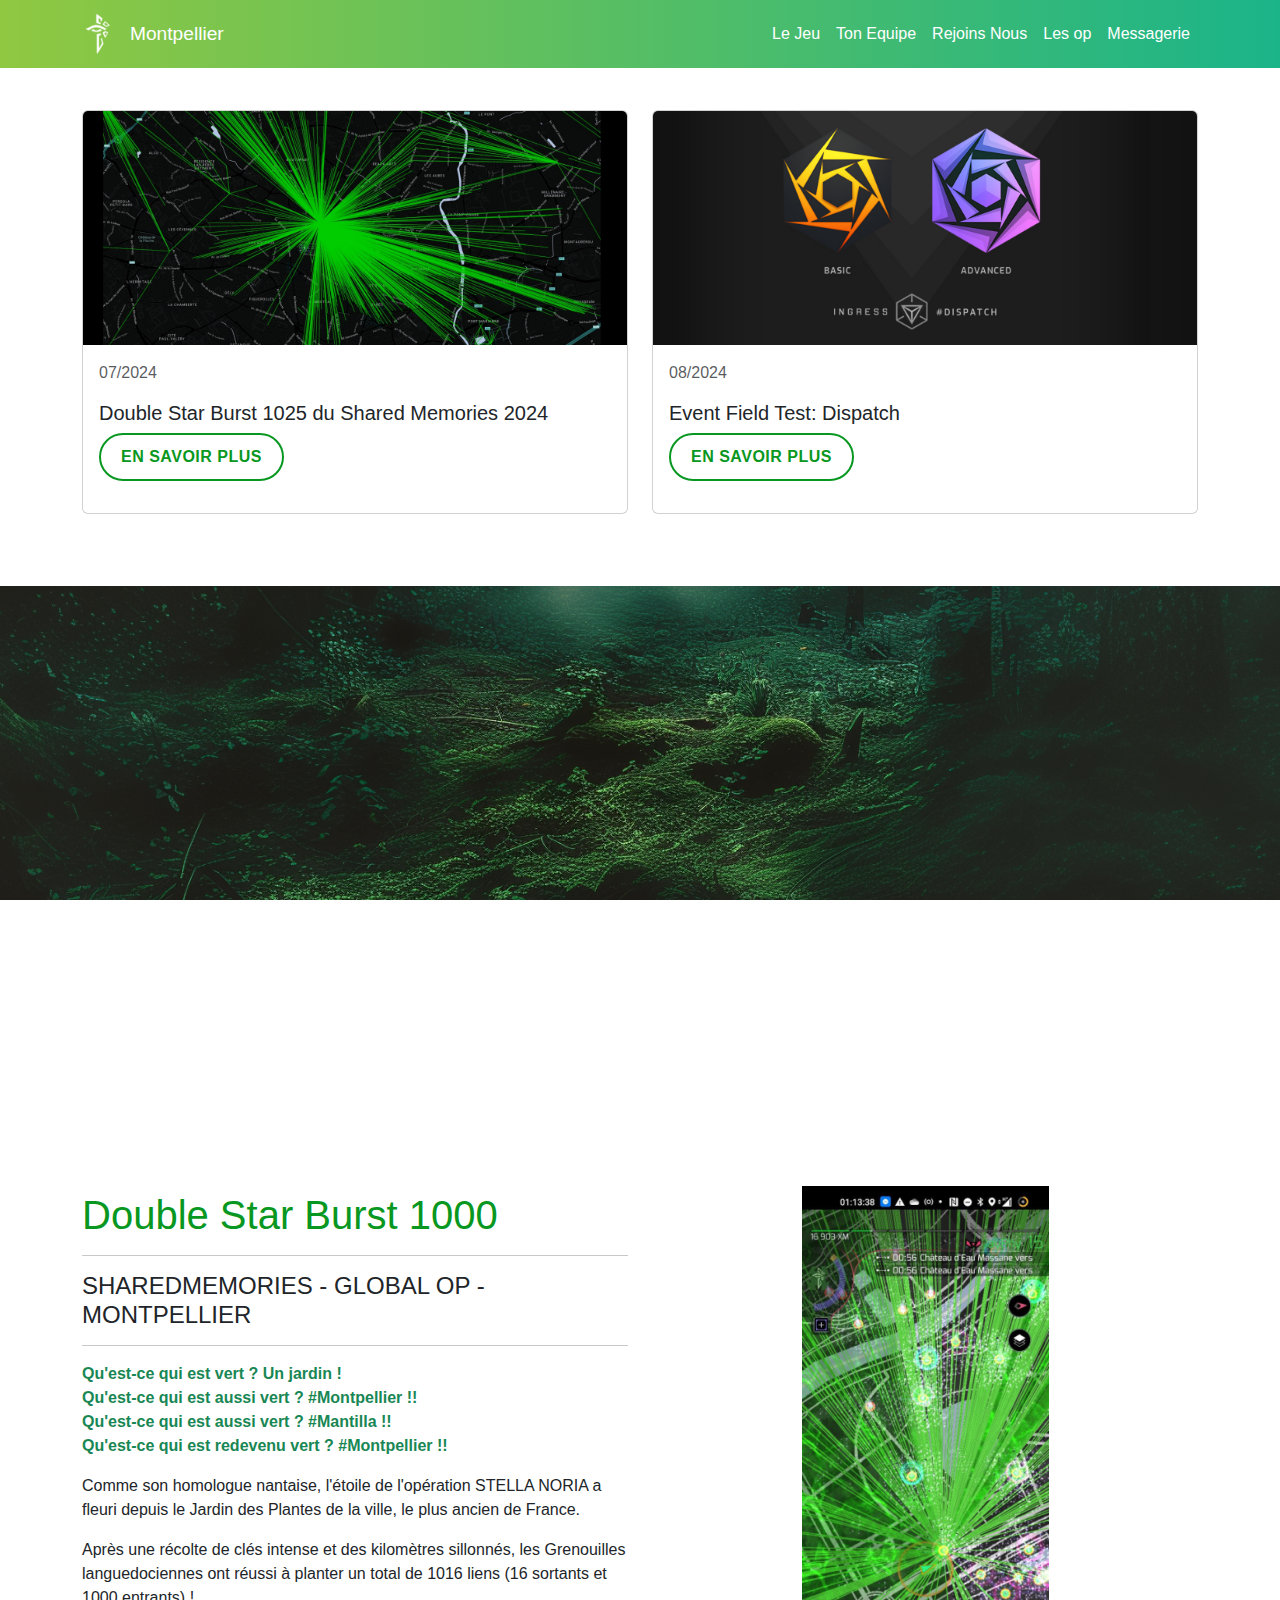
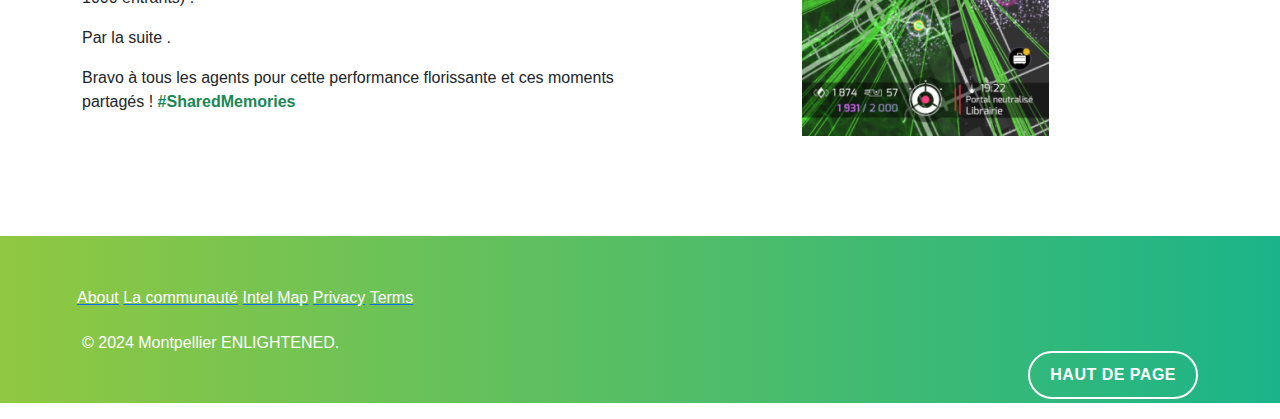
<file: op.html>
<!DOCTYPE html>
<html lang="fr">

<head>
    <meta charset="UTF-8">
    <meta name="viewport" content="width=device-width, initial-scale=1.0">
    <title>Ingress Enlightened Montpellier Operation</title>
    <link href="https://cdn.jsdelivr.net/npm/bootstrap@5.3.0/dist/css/bootstrap.min.css" rel="stylesheet">
    <link href="style2.css" rel="stylesheet">    
    <!-- <link href="//netdna.bootstrapcdn.com/font-awesome/3.2.1/css/font-awesome.css" rel="stylesheet"> -->
    <!--<link href="https://cdnjs.cloudflare.com/ajax/libs/font-awesome/5.9.0/css/all.min.css" rel="stylesheet">-->
    <!-- <link rel="stylesheet" href="path/to/font-awesome/css/font-awesome.min.css">-->
    <link rel="stylesheet" href="https://cdnjs.cloudflare.com/ajax/libs/font-awesome/6.0.0-beta3/css/all.min.css">



    <style>
      
    </style>
</head>


<body>
    <nav class="navbar navbar-expand-lg navbar-light fixed-top">
        <div class="container">
            <a class="navbar-brand text-white" href="#"><img src="img/logo.png" alt="Logo" class="logo"></a>  <span class="custom-text">Montpellier</span></a>
            <button class="navbar-toggler" type="button" data-bs-toggle="collapse" data-bs-target="#navbarNav" aria-controls="navbarNav" aria-expanded="false" aria-label="Toggle navigation">
                <span class="navbar-toggler-icon"></span>
            </button>
            <div class="collapse navbar-collapse" id="navbarNav">
                <ul class="navbar-nav ms-auto">
                    <li class="nav-item">
                        <a class="nav-link" href="#">Le Jeu</a>
                    </li>
                    <li class="nav-item">
                        <a class="nav-link" href="#">Ton Equipe</a>
                    </li>
                    <li class="nav-item">
                        <a class="nav-link" href="#">Rejoins Nous</a>
                    </li>   
                    <li class="nav-item">
                        <a class="nav-link" href="#">Les op</a>
                    </li>     
                    <li class="nav-item">
                        <a class="nav-link" href="https://t.me/+Phn4K0RUXaKBgD5l">Messagerie</a>                       
                    </li>               
                </ul>
            </div>
        </div>
    </nav>

    <section class="container my-5">
        <h2 class="text-center mb-4">All News</h2>
        <div class="row">
            <!-- Card 1 -->
            <div class="col-md-6 mb-4 d-flex">
                <div class="card flex-fill">
                    <img src="img/op/starlink.png" class="card-img-top" alt="#SharedMemories">
                    <div class="card-body d-flex flex-column">
                        <p class="card-text text-muted">07/2024</p>
                        <h5 class="card-title">Double Star Burst 1025 du Shared Memories 2024</h5>
                        <div class="mt-auto">
                            <a href="/news/2024-sharedmem-hakodate" class="btn btn-outline-op">En Savoir Plus</a>
                        </div>
                    </div>
                </div>
            </div>
            <!-- Card 2 -->
            <div class="col-md-6 mb-4 d-flex">
                <div class="card flex-fill">
                    <img src="img/op/dispacth.png" class="card-img-top" alt="Ingress">
                    <div class="card-body d-flex flex-column">
                        <p class="card-text text-muted">08/2024</p>
                        <h5 class="card-title">Event Field Test: Dispatch</h5>
                        <div class="mt-auto">
                            <a href="/news/2024-downloadshardjump" class="btn btn-outline-op">En Savoir Plus</a>
                        </div>
                    </div>
                </div>
            </div>
            <!-- Card 3 
            <div class="col-md-6 mb-4 d-flex">
                <div class="card flex-fill">
                    <img src="https://lh3.googleusercontent.com/AqsLKzZxyYeN7hth28LmRa2bvl5yFYgwwFoz5osvYrctc-RfqSXOks65uW_VeQosfzPI_JilQ4RXdKNfH7jiDp2IUBfIy6MWHxk=s0-e365" class="card-img-top" alt="2024-fieldtestdispatch">
                    <div class="card-body d-flex flex-column">
                        <p class="card-text text-muted">08/13/2024</p>
                        <h5 class="card-title">Field Test: Dispatch</h5>
                        <div class="mt-auto">
                            <a href="/news/2024-fieldtestdispatch" class="btn btn-outline-op">En savoir Plus</a>
                        </div>
                    </div>
                </div>
            </div>-->
            <!-- Card 4
            <div class="col-md-6 mb-4 d-flex">
                <div class="card flex-fill">
                    <img src="https://lh3.googleusercontent.com/idL_k7wOB2D9F9EODgOaUDr1N7i1C3DTQKHiqWGjuXchRYRizZyle9KQf2NRzv2OJ5X0Jj2_kJ4mwZHZm9DP01nb_9JWyrOJBNE=s0-e365" class="card-img-top" alt="#SharedMemories">
                    <div class="card-body d-flex flex-column">
                        <p class="card-text text-muted">08/06/2024</p>
                        <h5 class="card-title">Shared Memories Anomaly Season - Results</h5>
                        <div class="mt-auto">
                            <a href="/news/2024-sharedmem-results" class="btn btn-outline-op">En savoir Plus</a>
                        </div>
                    </div>
                </div>
            </div> -->
            <!-- Card 5 
            <div class="col-md-6 mb-4 d-flex">
                <div class="card flex-fill">
                    <img src="https://lh3.googleusercontent.com/C8LNeWMdbXBHdsdvz0cAXrfrWpXbmOeRV7ZsX2yv8TDzVyB_vppNuBbjN3vWvub4cGvcHggyAlV8ekvcWmiC0yDZGcXNUj3V8D-L=s0-e365" class="card-img-top" alt="Ingress">
                    <div class="card-body d-flex flex-column">
                        <p class="card-text text-muted">07/26/2024</p>
                        <h5 class="card-title">Global Shared Link Challenge Updates</h5>
                        <div class="mt-auto">
                            <a href="/news/2024-sharedlinkupdate" class="btn btn-outline-op">En savoir Plus</a>
                        </div>
                    </div>
                </div>
            </div>-->
           <!-- Card 6
        <div class="col-md-6 mb-4 d-flex">
            <div class="card flex-fill">
                <img src="https://lh3.googleusercontent.com/n7UyoRSuIrt_PjKN05YCYZf13st7UeLjDE2mweRH8OL2RP1QV2c_8qruYoi1RtVLvqunC2aWt-W4IR2FbcKlL1uclDNuWKU-SxiO=s0-e365" class="card-img-top" alt="2024-l8-pursuehumanpotential">
                <div class="card-body d-flex flex-column">
                    <p class="card-text text-muted">07/19/2024</p>
                    <h5 class="card-title">Operation “Pursue. Human. Potential | Evolution. Unbound”</h5>
                    <div class="mt-auto">
                        <a href="/news/2024-l8-pursuehumanpotential" class="btn btn-outline-op">Read More</a>
                    </div>
                </div>
            </div>
        </div> -->
    </div>
</section>


<section class="parallax mb-5"></section>


    <div  id="StarBurst2024">
        <div class="container">
            <div class="row align-items-center game-container">
                
                <div class="col-md-6 text-section faction">
                    <h1  class="enlightened-title">Double Star Burst 1000</h1>
                    <hr class="hr-color ">
                    
                    <h4 class="text-dark">SHAREDMEMORIES - GLOBAL OP - MONTPELLIER</h4>
                    <hr class="hr-color">
    
                    <p class="text-success"><strong>Qu'est-ce qui est vert ? Un jardin !</strong><br>
                    <strong>Qu'est-ce qui est aussi vert ? #Montpellier !!</strong><br>
                    <strong>Qu'est-ce qui est aussi vert ? #Mantilla !!</strong><br>
                    <strong>Qu'est-ce qui est redevenu vert ? #Montpellier !!</strong></p>
    
                    <p>Comme son homologue nantaise, l'étoile de l'opération STELLA NORIA a fleuri depuis le Jardin des Plantes de la ville, le plus ancien de France.</p>
    
                    <p>Après une récolte de clés intense et des kilomètres sillonnés, les Grenouilles languedociennes ont réussi à planter un total de 1016 liens (16 sortants et 1000 entrants) !</p>
    
                    <p>Par la suite . </p>
     
                    <p>Bravo à tous les agents pour cette performance florissante et ces moments partagés ! <strong  class="text-success">#SharedMemories</strong></p>
           
                    
                </div>
                
                <div class="col-md-6 image-section text-center">
                    <img src="img/op/star.png" alt="Phone Image" class="phone-image">
                </div>
            </div>
        </div>
    </div>

   




    <footer class="text-body-secondary bg-footer">
        <div class="container">
            <div class="row">
                <div class="col-sm-6">
                   <ul class="list-inline">
                      <li>
                         <a href="#aboutus" class="page-scroll">
                            <h6>About</h6>
                         </a>
                      </li>
                      <li>
                         <a href="#communaute" class="page-scroll">
                            <h6>La communauté</h6>
                         </a>
                      </li>
                      <li>
                         <a href="#world">
                            <h6>Intel Map</h6>
                         </a>
                      </li>
                      <li>
                         <a href="#">
                            <h6>Privacy</h6>
                         </a>
                      </li>
                      <li>
                         <a href="#">
                            <h6>Terms</h6>
                         </a>
                      </li>
                   </ul>
                </div>
                
                <div class="col-sm-6">
                 <!--  <ul class="list-inline align-right">
                      <li>
                         <a href="#">
                            <i class="fa-brands fa-telegram fa-xl" style="color: #ffffff;"></i>
                         </a>
                      </li>                      
                   </ul> -->
                </div>
             </div>

 


          <p class="float-end mb-1">
              <a href="#" class="btn btn-outline-white btn-lg page-scroll">Haut de page </a>                    
          </p>
          <p> © 2024 Montpellier ENLIGHTENED.</p>
              </div>
      </footer>





    <script src="https://cdn.jsdelivr.net/npm/bootstrap@5.3.0/dist/js/bootstrap.bundle.min.js"></script>
</body>

</html>
</file>
<file: style2.css>
body {
    margin: 0;
    padding: 0;
    font-family: Arial, sans-serif;
}


.logo {
    max-height: 42px;
    max-width: none;
}

.custom-text {
    color: white;
    font-size: 1.2em;
}

.navbar {
    background: linear-gradient(to right, #90C841, #1BB489);
    color: white;
}

.navbar-nav .nav-link {
    color: white;
}

.navbar-light .navbar-toggler-icon {
    background-image: url('data:image/svg+xml;charset=utf8,%3Csvg viewBox="0 0 30 30" xmlns="http://www.w3.org/2000/svg"%3E%3Cpath stroke="rgba%28255, 255, 255, 1%29" stroke-width="2" d="M4 7h22M4 15h22M4 23h22"/%3E%3C/svg%3E');
}

.navbar-light .navbar-toggler {
    border-color: rgba(255, 255, 255, 0.1);
}



.hero-section {
    background: linear-gradient(to right, #90C841, #1BB489);
    color: white;
    position: relative;
    padding: 100px 0 0 0; /* Remove bottom padding */
    overflow: hidden;
}

.hero-section img {
    max-width: 100%;
}

.app-badge {
    width: 150px;
    margin: 10px;
}

.curve {
    display: block;
    width: 100%;
    height: auto;
    margin-bottom: -5px; /* Overlap the next section */
}

.content-section {
    background-color: white;
    color: black;
    padding: 50px 0;
}


.pub h1 {
font-size: 60px;
line-height: 65px;
font-weight: 500;
margin-bottom: 20px;
letter-spacing: -1px;
}

.h1, .h2, .h3, .h4, .h5, .h6, h1, h2, h3, h4, h5, h6 {
    margin-top: 0;
    margin-bottom: .5rem;
    font-weight: 500;
    line-height: 1.2;
    color: white;
}


/** Button Store **/
.btn {
    display: inline-block;
    padding: 10px 21px;
    margin-bottom: 1em;
    font-size: 13px;
    font-weight: 600;
    text-align: center;
    text-decoration: none;
    white-space: nowrap;
    vertical-align: middle;
    cursor: pointer;
    border: 1px solid transparent;
    border-radius: 30px;
    font-family: 'Montserrat', sans-serif;
    letter-spacing: 0.5px;   
}
.btn-outline {
    border-color: #fff;
    color: #fff;
}
.btn-icon {
    display: flex;
    align-items: center;
    justify-content: center;
    text-align: left;
    width: 100%;
    max-width: 200px; 
    padding: 10px 21px;
}
.btn-icon i {    
    margin-right: 10px;
    font-size: 24px; 
}
.btn-outline.inverse {
    color: #fff;
    border-color: #fff;
}

/*
.btn-icon p {
    display: block;
    font-size: 10px;
    line-height: 10px;
    text-align: left;

}


.btn-icon p span {
    display: block;
    font-size: 10px;
    line-height: 10px;
    text-align: left;   
}
*/

.btn-icon p {
    display: flex;
    flex-direction: column;
    align-items: flex-start;  
    margin: 0;
    font-size: 14px;
    line-height: 1.2;  
    text-align: left;
}

.btn-icon p span {
    font-size: 10px;
    line-height: 1.2;
    text-align: left;   
}
.haut-100 {
    height: 120vh;
}



/* Style pour la section de parallaxe */
.parallax {
    background-image: url('img/para2.png');
    height: 500px; /* Hauteur de la section */
    background-attachment: fixed; /* Effet de parallaxe */
    background-position: center;
    background-repeat: no-repeat;
    background-size: cover;
    width: 100vw; /* S'assure que la section prend toute la largeur de la fenêtre */
    position: relative;
    left: 50%;
    right: 50%;
    margin-left: -50vw;
    margin-right: -50vw;
}

.parallax2 {
    background-image: url('img/bg.jpg');
    height: 500px; /* Hauteur de la section */
    background-attachment: fixed; /* Effet de parallaxe */
    background-position: center;
    background-repeat: no-repeat;
    background-size: cover;
    width: 100vw; /* S'assure que la section prend toute la largeur de la fenêtre */
    position: relative;
    left: 50%;
    right: 50%;
    margin-left: -50vw;
    margin-right: -50vw;
}

.parallax3 {
background-image: url('img/team.jpg');
height: 500px; /* Hauteur de la section */
background-attachment: fixed; /* Effet de parallaxe */
background-position: center;
background-repeat: no-repeat;
background-size: cover;
width: 100vw; /* S'assure que la section prend toute la largeur de la fenêtre */
position: relative;
left: 50%;
right: 50%;
margin-left: -50vw;
margin-right: -50vw;
}

.parallax4 {
    background-image: url('img/sac.jpg'); 
    height: 500px; /* Hauteur de la section */
    background-attachment: fixed; /* Effet de parallaxe */
    background-position: center;
    background-repeat: no-repeat;
    background-size: cover;
    width: 100vw; /* S'assure que la section prend toute la largeur de la fenêtre */
    position: relative;
    left: 50%;
    right: 50%;
    margin-left: -50vw;
    margin-right: -50vw;
    }


/* Section trio */

.bg-trio {
    background-color: none;
    background-image: url('img/point.jfif');    
    background-repeat: repeat;
}

/* footer */

footer {
    padding-top: 3em;
    padding-bottom: 3em;
}

footer {
  
}

section.bg-footer, footer.bg-footer {
    padding-top: 2em;
    padding-bottom: 2em;
}


.bg-footer{  
background: linear-gradient(to right, #90C841, #1BB489);
color: white;
}

.list-inline {
    padding-left: 0;
    margin-left: -5px;
    list-style: none;
}

.list-inline>li {
    display: inline-block;
}

.bg-footer p{  
    color:#ffffff;    
    }

.game-container {
    padding-top: 50px;
    padding-bottom: 50px;
    margin-top: 50px;
    margin-bottom: 50px;
}

.bg-game {
    background-color: #D5FFD6E6;
}

hr-color {
    max-width: 20px;
    border-top: 1px solid #7aa52e;
    border-top-right-radius: 2px;
    border-top-left-radius: 2px;
    border-bottom: 2px solid #7aa52e;
    border-bottom-right-radius: 2px;
    border-bottom-left-radius: 2px;
}

.faction h1{
    color:#545454;
}




/** Transition **/
.bg_fonction {
    padding: 40px 0;  
}

.bg_fonction h2{
    color:#545454;
}
.align-center {
    text-align: center;
}

.subhead {
    font-size: 18px;
    margin-bottom: 20px;
    color: #555;
}

.btn-outline {
    border: 2px solid #089720;
    color: #089720;
    background-color: transparent;
    padding: 10px 20px;
    text-transform: uppercase;
    font-size: 16px;
    transition: all 0.3s;
}

.btn-outline:hover {
    background-color: #ffffff;
    color: #089720;
    text-decoration: none;
}


.btn-outline-white {
    border: 2px solid #ffffff;
    color: #ffffff;
    background-color: transparent;
    padding: 10px 20px;
    text-transform: uppercase;
    font-size: 16px;
    transition: all 0.3s;
}

.btn-outline-white:hover {
    background-color: #ffffff;
    color: #089720;
    text-decoration: none;
}


.btn-outline-op {
    border: 2px solid #089720;
    color: #089720;
    background-color: transparent;
    padding: 10px 20px;
    text-transform: uppercase;
    font-size: 16px;
    transition: all 0.3s;
}

.btn-outline-op:hover {
    background-color: #089720;
    color: #ffffff;
    text-decoration: none;
}


.page-scroll {
    display: inline-block;
    margin-top: 20px;
}

/** Join us **/
.faction .enlightened-title {
    color: #089720;
}


.btn-link {
    color: #089720; /* Même couleur que les boutons */
    background-color: transparent;
    padding: 10px 20px; /* Facultatif, si vous souhaitez un peu de remplissage pour ressembler davantage à un bouton */
    text-transform: uppercase;
    font-size: 16px;
    font-weight: bold;
    transition: all 0.3s;
    text-decoration: none; /* Supprime le soulignement */
    display: inline-block; /* Assure que les liens se comportent comme des boutons */
}

.btn-link:hover {
    color: #fff; /* Change la couleur du texte au survol */
    background-color: #089720; /* Même effet de survol que les boutons */
    text-decoration: none; /* Assure que le lien ne soit jamais souligné */
}
</file>
